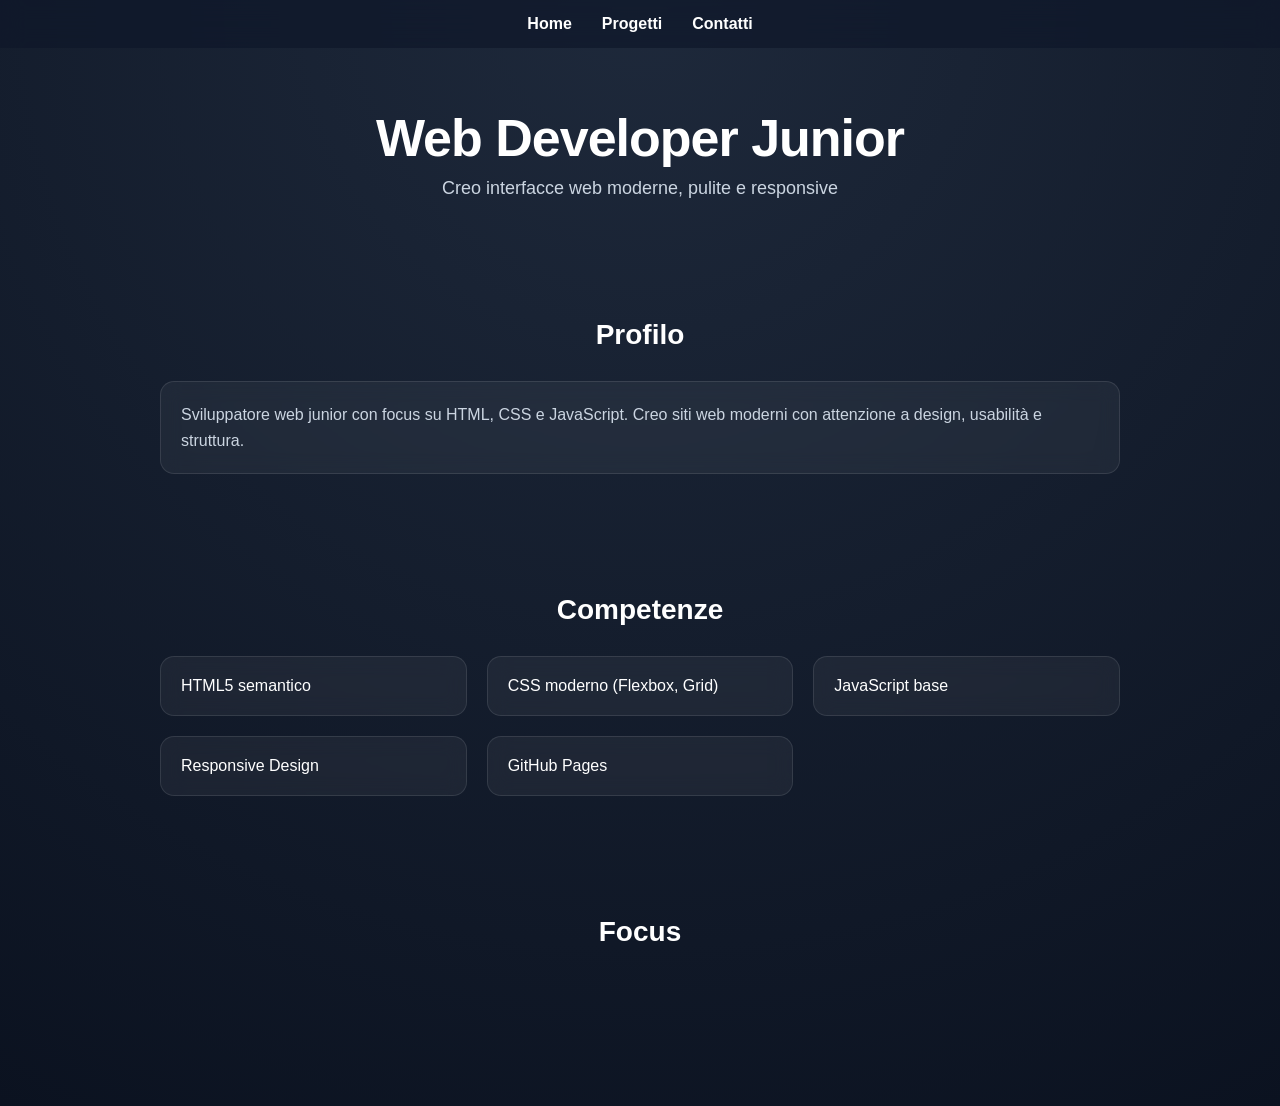
<file: index.html>
<!DOCTYPE html>
<html lang="it">

<head>
<meta charset="UTF-8">
<title>Portfolio | Web Developer</title>
<link rel="stylesheet" href="style.css">
</head>

<body>

<nav>
    <a href="index.html">Home</a>
    <a href="progetti.html">Progetti</a>
    <a href="contatti.html">Contatti</a>
</nav>

<div class="hero section">
    <h1>Web Developer Junior</h1>
    <p>Creo interfacce web moderne, pulite e responsive</p>
</div>

<div class="section">
    <h2>Profilo</h2>
    <div class="card">
        <p>
            Sviluppatore web junior con focus su HTML, CSS e JavaScript.
            Creo siti web moderni con attenzione a design, usabilità e struttura.
        </p>
    </div>
</div>

<div class="section">
    <h2>Competenze</h2>

    <div class="grid">
        <div class="card">HTML5 semantico</div>
        <div class="card">CSS moderno (Flexbox, Grid)</div>
        <div class="card">JavaScript base</div>
        <div class="card">Responsive Design</div>
        <div class="card">GitHub Pages</div>
    </div>
</div>

<div class="section">
    <h2>Focus</h2>
    <div class="card">
        <p>
            Sviluppo front-end e creazione di interfacce web moderne orientate all’esperienza utente.
        </p>
    </div>
</div>

<script>
const elements = document.querySelectorAll('.section, .card');

function showOnScroll() {
    const triggerBottom = window.innerHeight * 0.85;

    elements.forEach(el => {
        const top = el.getBoundingClientRect().top;
        if (top < triggerBottom) {
            el.classList.add('show');
        }
    });
}

window.addEventListener('scroll', showOnScroll);
showOnScroll();
</script>

</body>
</html>
</file>
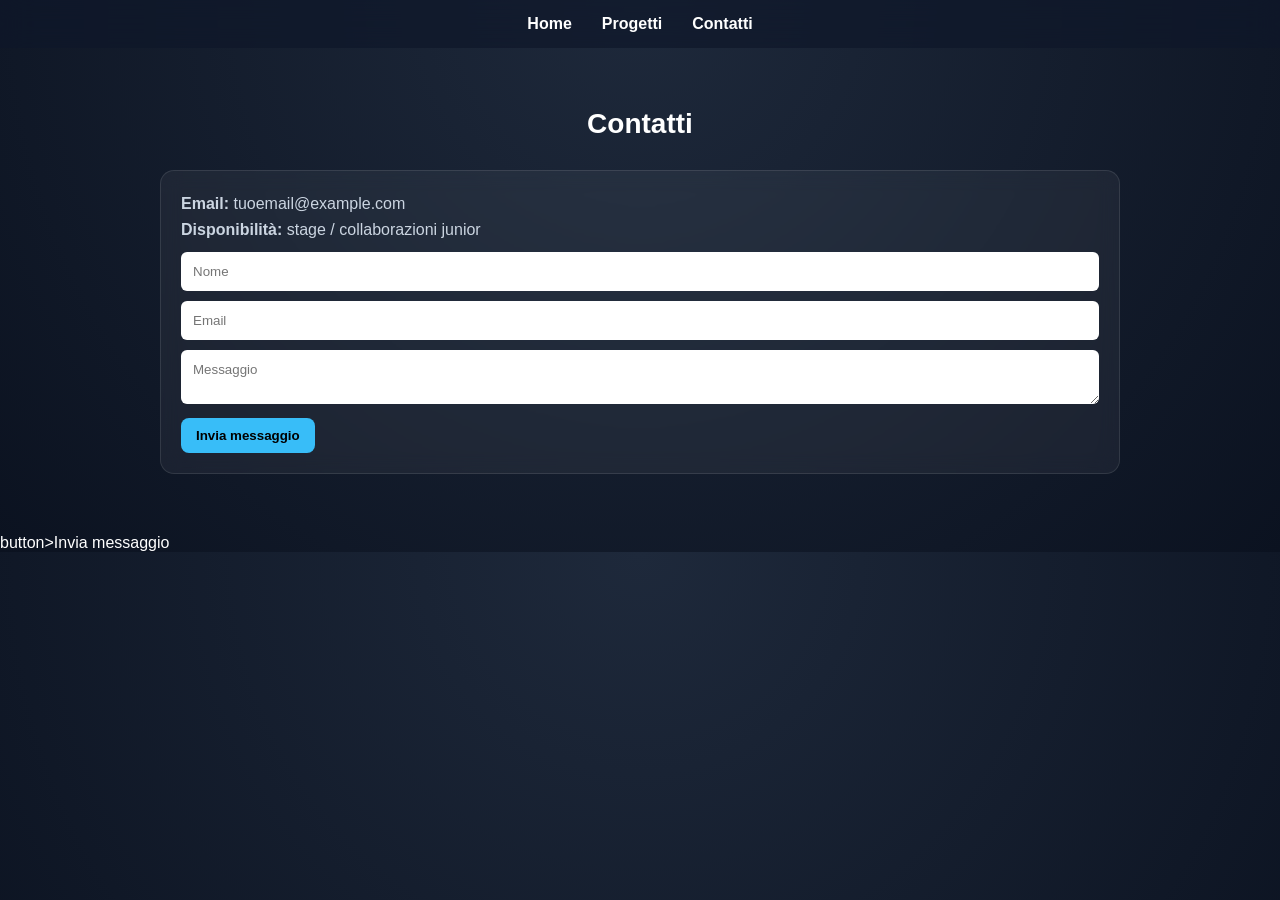
<file: contatti.html>
<!DOCTYPE html>
<html lang="it">

<head>
<meta charset="UTF-8">
<title>Contatti</title>
<link rel="stylesheet" href="style.css">
</head>

<body>

<nav>
    <a href="index.html">Home</a>
    <a href="progetti.html">Progetti</a>
    <a href="contatti.html">Contatti</a>
</nav>

<div class="section">
    <h2>Contatti</h2>

    <div class="card">
        <p><strong>Email:</strong> tuoemail@example.com</p>
        <p><strong>Disponibilità:</strong> stage / collaborazioni junior</p>

        <input type="text" placeholder="Nome">
        <input type="email" placeholder="Email">
        <textarea placeholder="Messaggio"></textarea>

        <button>Invia messaggio</button>
    </div>
</div>

<script>
const elements = document.querySelectorAll('.section, .card');

function showOnScroll() {
    const triggerBottom = window.innerHeight * 0.85;

    elements.forEach(el => {
        const top = el.getBoundingClientRect().top;
        if (top < triggerBottom) {
            el.classList.add('show');
        }
    });
}

window.addEventListener('scroll', showOnScroll);
showOnScroll();
</script>

</body>
</html>button>Invia messaggio</button>
    </div>
</div>
</file>
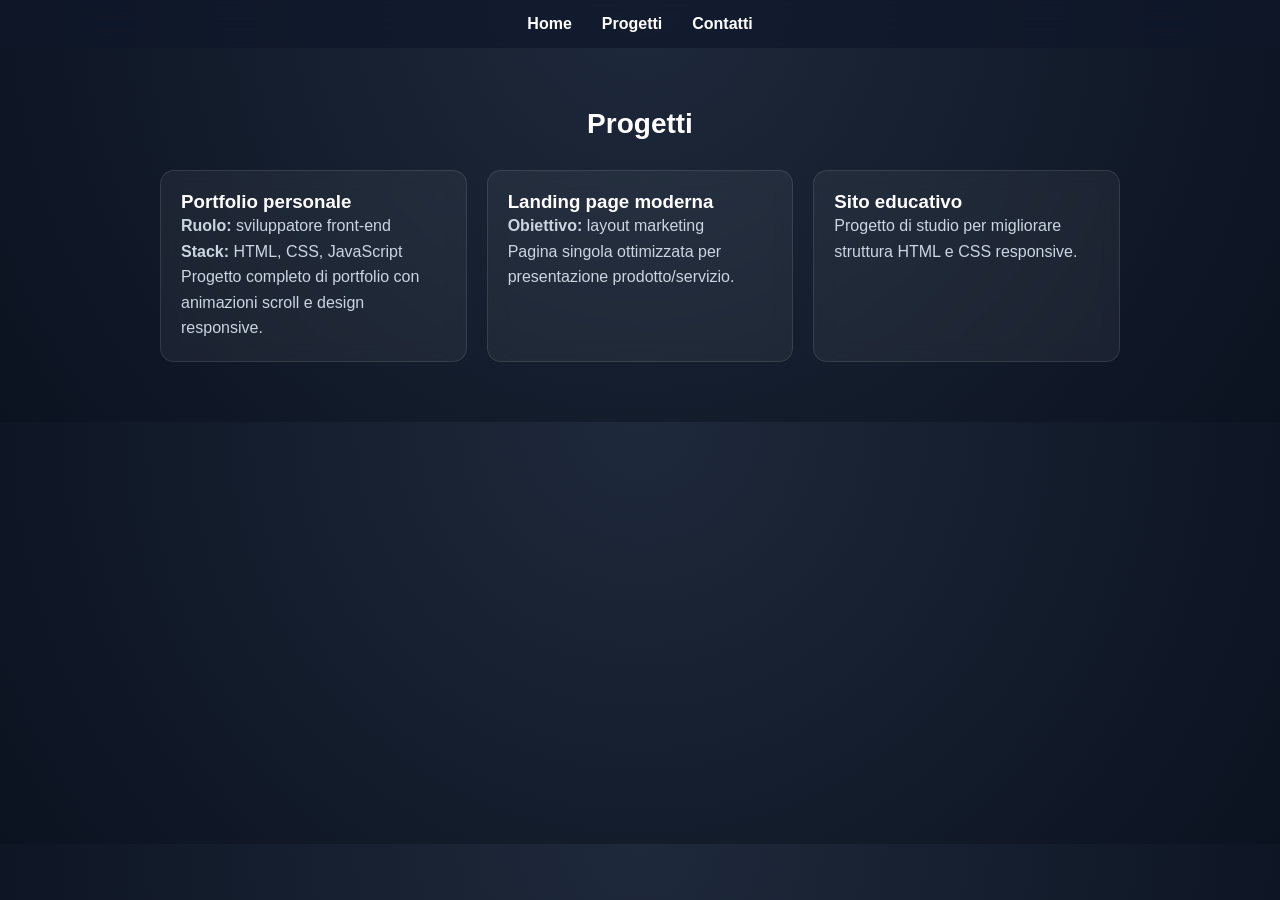
<file: progetti.html>
<!DOCTYPE html>
<html lang="it">

<head>
<meta charset="UTF-8">
<title>Progetti</title>
<link rel="stylesheet" href="style.css">
</head>

<body>

<nav>
    <a href="index.html">Home</a>
    <a href="progetti.html">Progetti</a>
    <a href="contatti.html">Contatti</a>
</nav>

<div class="section">
    <h2>Progetti</h2>

    <div class="grid">

        <div class="card">
            <h3>Portfolio personale</h3>
            <p><strong>Ruolo:</strong> sviluppatore front-end</p>
            <p><strong>Stack:</strong> HTML, CSS, JavaScript</p>
            <p>Progetto completo di portfolio con animazioni scroll e design responsive.</p>
        </div>

        <div class="card">
            <h3>Landing page moderna</h3>
            <p><strong>Obiettivo:</strong> layout marketing</p>
            <p>Pagina singola ottimizzata per presentazione prodotto/servizio.</p>
        </div>

        <div class="card">
            <h3>Sito educativo</h3>
            <p>Progetto di studio per migliorare struttura HTML e CSS responsive.</p>
        </div>

    </div>
</div>

<script>
const elements = document.querySelectorAll('.section, .card');

function showOnScroll() {
    const triggerBottom = window.innerHeight * 0.85;

    elements.forEach(el => {
        const top = el.getBoundingClientRect().top;
        if (top < triggerBottom) {
            el.classList.add('show');
        }
    });
}

window.addEventListener('scroll', showOnScroll);
showOnScroll();
</script>

</body>
</html>
</file>
<file: style.css>
* {
    margin: 0;
    padding: 0;
    box-sizing: border-box;
    font-family: Arial, sans-serif;
}

body {
    margin: 0;
    font-family: Arial, sans-serif;
    color: white;
    background: radial-gradient(circle at top, #1e293b, #0b1220);
    overflow-x: hidden;
}

/* NAV */
nav {
    position: sticky;
    top: 0;
    background: rgba(15,23,42,0.7);
    backdrop-filter: blur(12px);
    padding: 15px;
    display: flex;
    justify-content: center;
    gap: 30px;
}


nav a {
    color: white;
    text-decoration: none;
    font-weight: bold;
    position: relative;
    transition: 0.3s;
}

nav a::after {
    content: "";
    position: absolute;
    left: 0;
    bottom: -5px;
    width: 0%;
    height: 2px;
    background: #38bdf8;
    transition: 0.3s;
}

nav a:hover::after {
    width: 100%;
}

nav a:hover {
    color: #38bdf8;
    transform: translateY(-2px);
}

/* HERO */
.hero {
    text-align: center;
    padding: 120px 20px;
    animation: fadeIn 1s ease;
}

.hero h1 {
    font-size: 52px;
    font-weight: bold;
}

.hero p {
    color: #cbd5e1;
    margin-top: 10px;
    font-size: 18px;
}

.btn {
    margin-top: 20px;
    display: inline-block;
    padding: 12px 20px;
    background: #38bdf8;
    color: black;
    border-radius: 8px;
    text-decoration: none;
    font-weight: bold;
    transition: 0.3s;
}

.btn:hover {
    background: #0ea5e9;
    transform: scale(1.05);
}

/* SEZIONI */
.section {
    padding: 60px 20px;
    max-width: 1000px;
    margin: auto;
}

.section h2 {
    text-align: center;
    margin-bottom: 30px;
}

/* CARD */
.grid {
    display: grid;
    grid-template-columns: repeat(auto-fit, minmax(250px, 1fr));
    gap: 20px;
}

.card {
    background: rgba(255,255,255,0.05);
    border: 1px solid rgba(255,255,255,0.1);
    backdrop-filter: blur(10px);
    padding: 20px;
    border-radius: 14px;
    transition: 0.3s;
}

.card:hover {
    transform: translateY(-10px) scale(1.02);
    border-color: #38bdf8;
    box-shadow: 0 20px 40px rgba(56, 189, 248, 0.15);
}

/* FORM */
input, textarea {
    width: 100%;
    padding: 12px;
    margin-top: 10px;
    border-radius: 6px;
    border: none;
}

button {
    margin-top: 10px;
    padding: 12px;
    background: #38bdf8;
    border: none;
    border-radius: 6px;
    cursor: pointer;
    font-weight: bold;
}

button:hover {
    background: #0ea5e9;
}

/* ANIMAZIONE */
@keyframes fadeIn {
    from {
        opacity: 0;
        transform: translateY(30px);
    }
    to {
        opacity: 1;
        transform: translateY(0);
    }
}

/* RESPONSIVE */
@media (max-width: 600px) {
    .hero h1 {
        font-size: 34px;
    }

    nav {
        flex-direction: column;
        gap: 10px;
    }
}
.section, .card {
    opacity: 0;
    transform: translateY(30px);
    transition: all 0.6s ease;
}

.section.show, .card.show {
    opacity: 1;
    transform: translateY(0);
}
.card p {
    color: #cbd5e1;
}
.section, .card {
    opacity: 0;
    transform: translateY(40px);
    transition: all 0.8s cubic-bezier(0.2, 0.8, 0.2, 1);
}

.section.show, .card.show {
    opacity: 1;
    transform: translateY(0);
}
html {
    scroll-behavior: smooth;
}
h1 {
    font-size: 56px;
    letter-spacing: -1px;
}

h2 {
    font-size: 28px;
    margin-bottom: 20px;
}

.card p {
    color: #cbd5e1;
    line-height: 1.6;
}

button {
    margin-top: 10px;
    padding: 10px 15px;
    border: none;
    background: #38bdf8;
    color: black;
    font-weight: bold;
    cursor: pointer;
    border-radius: 8px;
}

button:hover {
    background: #0ea5e9;
}
</file>
